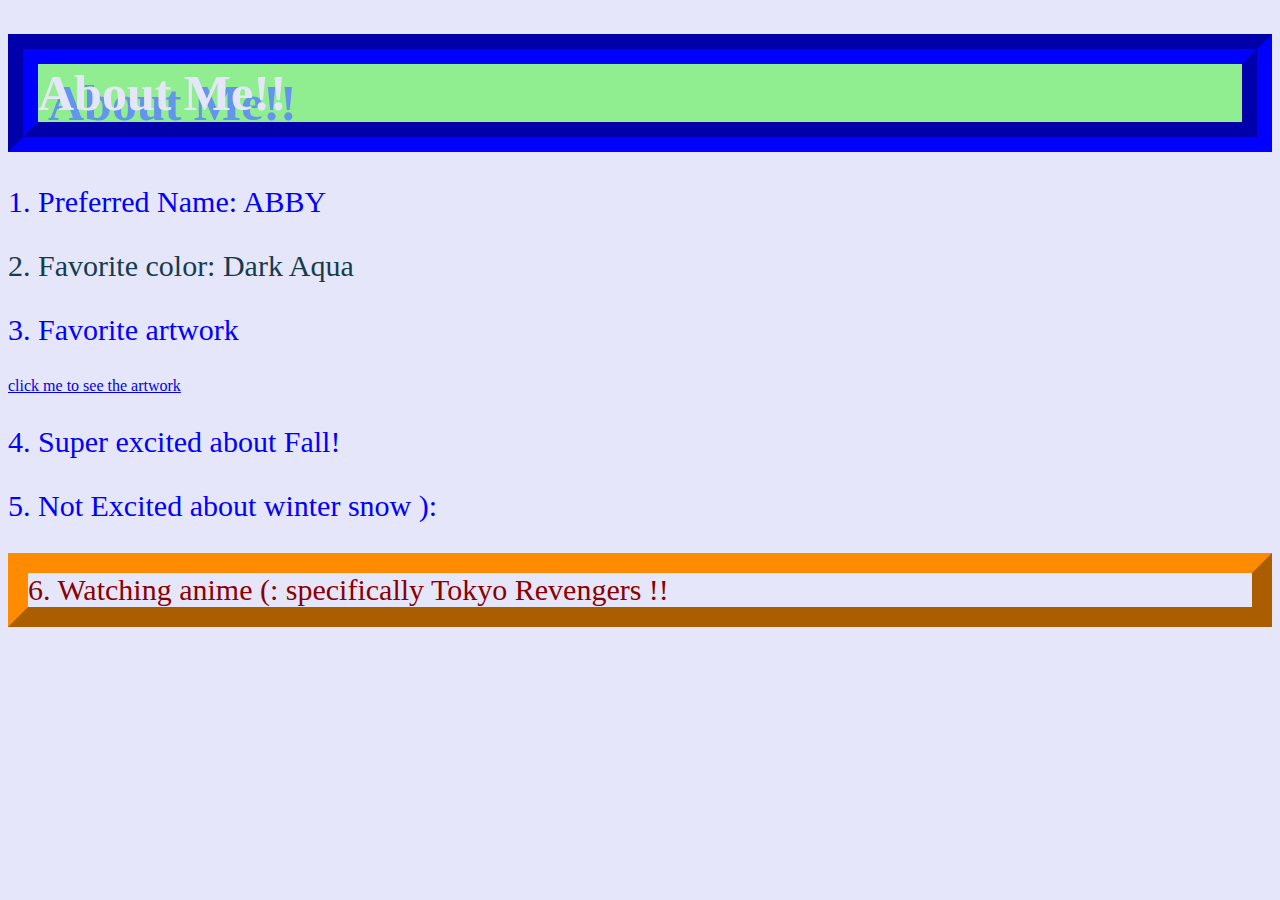
<file: projects/introduction/index.html>
<!DOCTYPE html>
<html lang="en">
<head>
    <meta charset="UTF-8">
    <meta http-equiv="X-UA-Compatible" content="IE=edge">
    <meta name="viewport" content="width=device-width, initial-scale=1.0">
    <link rel="stylesheet" href="style.css">
    <title>introduction</title>
</head>
<body>
    <h1> About Me!!</h1>
    <p>1. Preferred Name: ABBY</p>
    
    
    
    <p1> 2. Favorite color: Dark Aqua</p1>
    
    
    
    <p> 3. Favorite artwork</p>
    <a href="https://www.renemagritte.org/the-lovers-2.jsp"> click me to see the artwork</a>
      
    
    <p> 4. Super excited about Fall!</p>
    
    <p> 5. Not Excited about winter snow ):</p>
    
    <p class="special"> 6. Watching anime (: specifically Tokyo Revengers !! </p> 
    
       
</body>
</html>
</file>
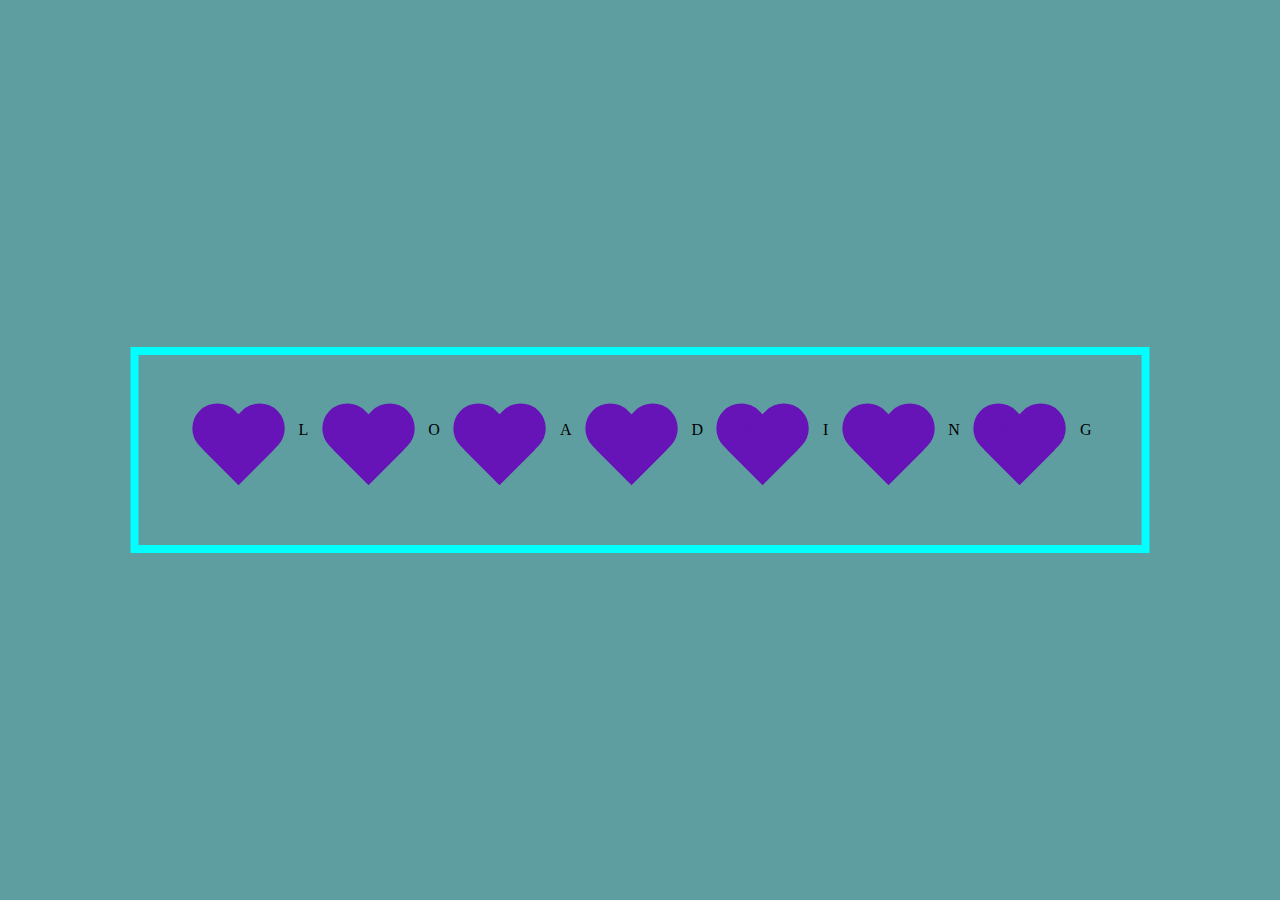
<file: projects/loading/index.html>
<!DOCTYPE html>
<html lang="en">
<head>
    <meta charset="UTF-8">
    <meta http-equiv="X-UA-Compatible" content="IE=edge">
    <meta name="viewport" content="width=device-width, initial-scale=1.0">
   <link rel="stylesheet" href="style.css">
    <title>Loading </title>
</head>
<body>
    <div class="animation-container">                                                                                     
        <div class="heart"></div>
        <p> L</p>
        <div class="heart"></div>
        <p> O</p>
        <div class="heart"></div>
         <p> A</p>
        <div class="heart"></div>
         <p> D</p>
        <div class="heart"></div>
         <p> I</p>
        <div class="heart"></div>
         <p> N</p>
        <div class="heart"></div>
         <p> G</p>
      </div>  
         
</body>
</html>
</file>
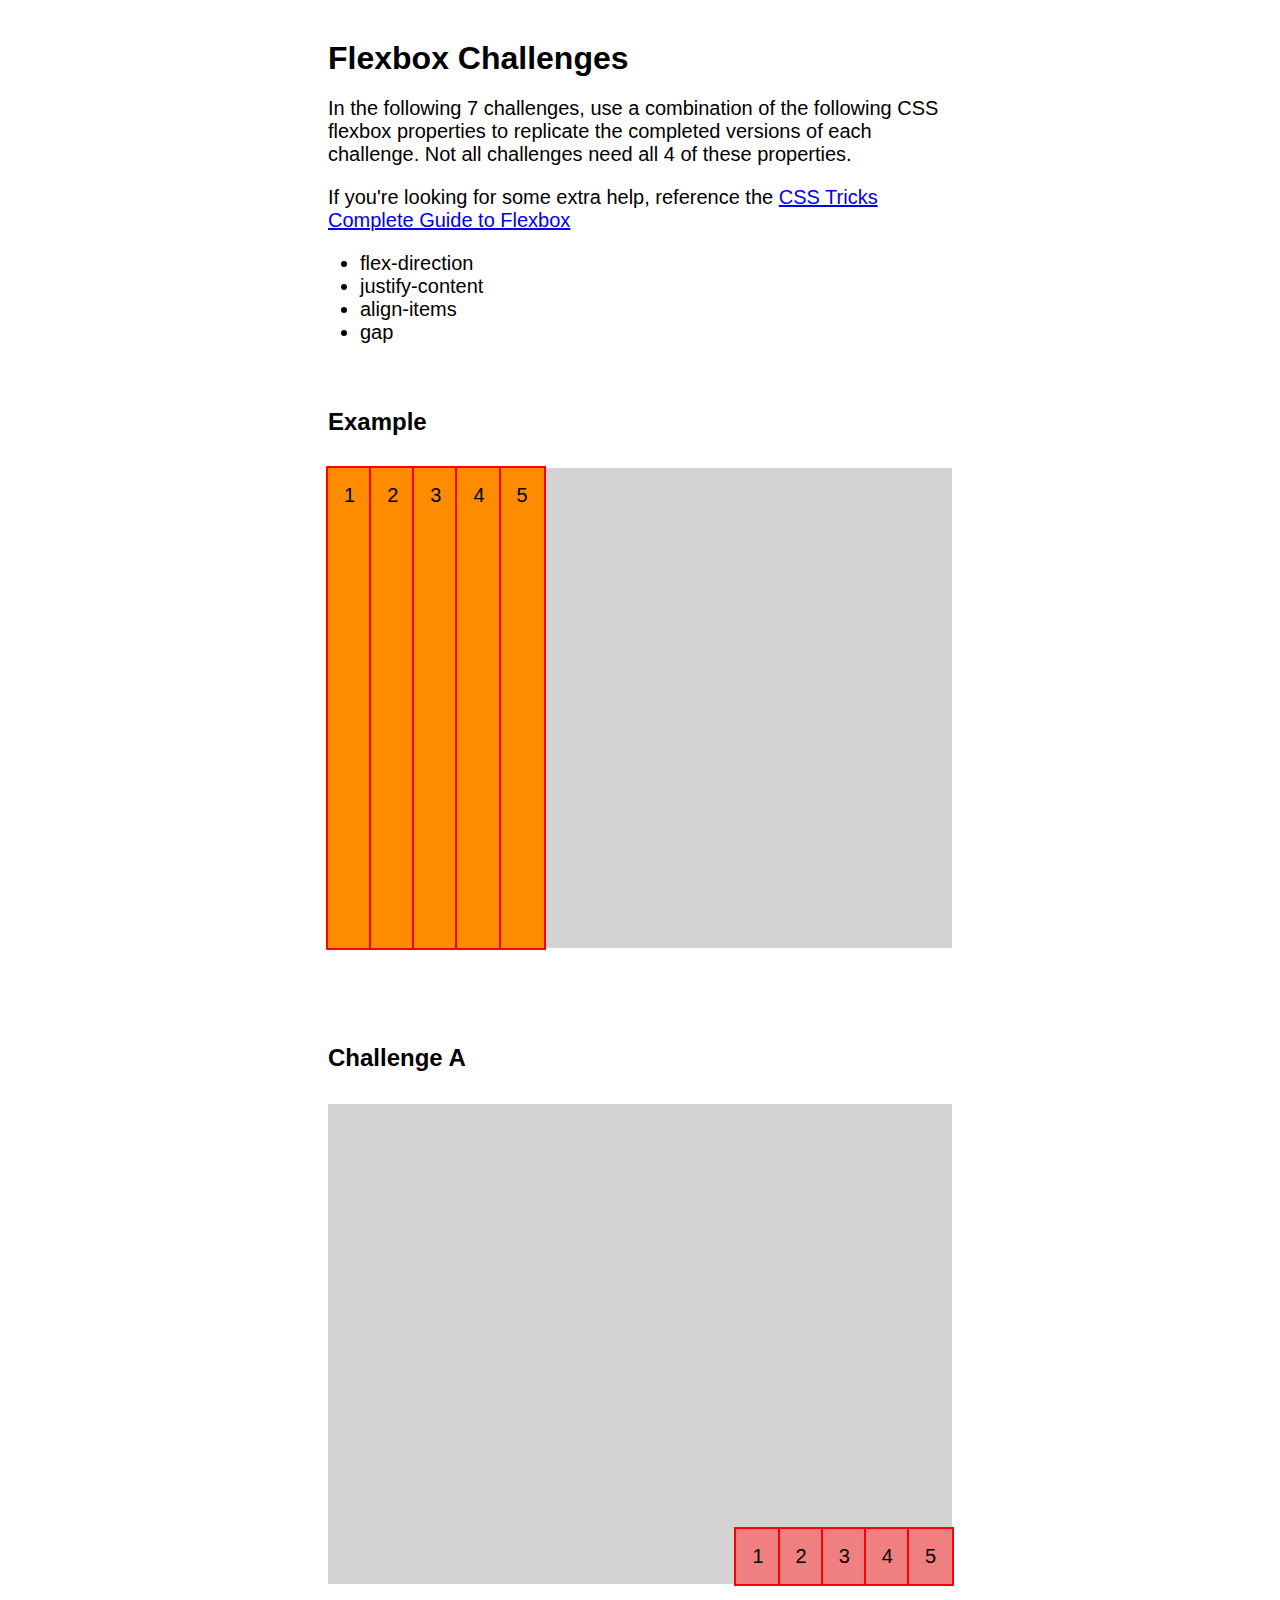
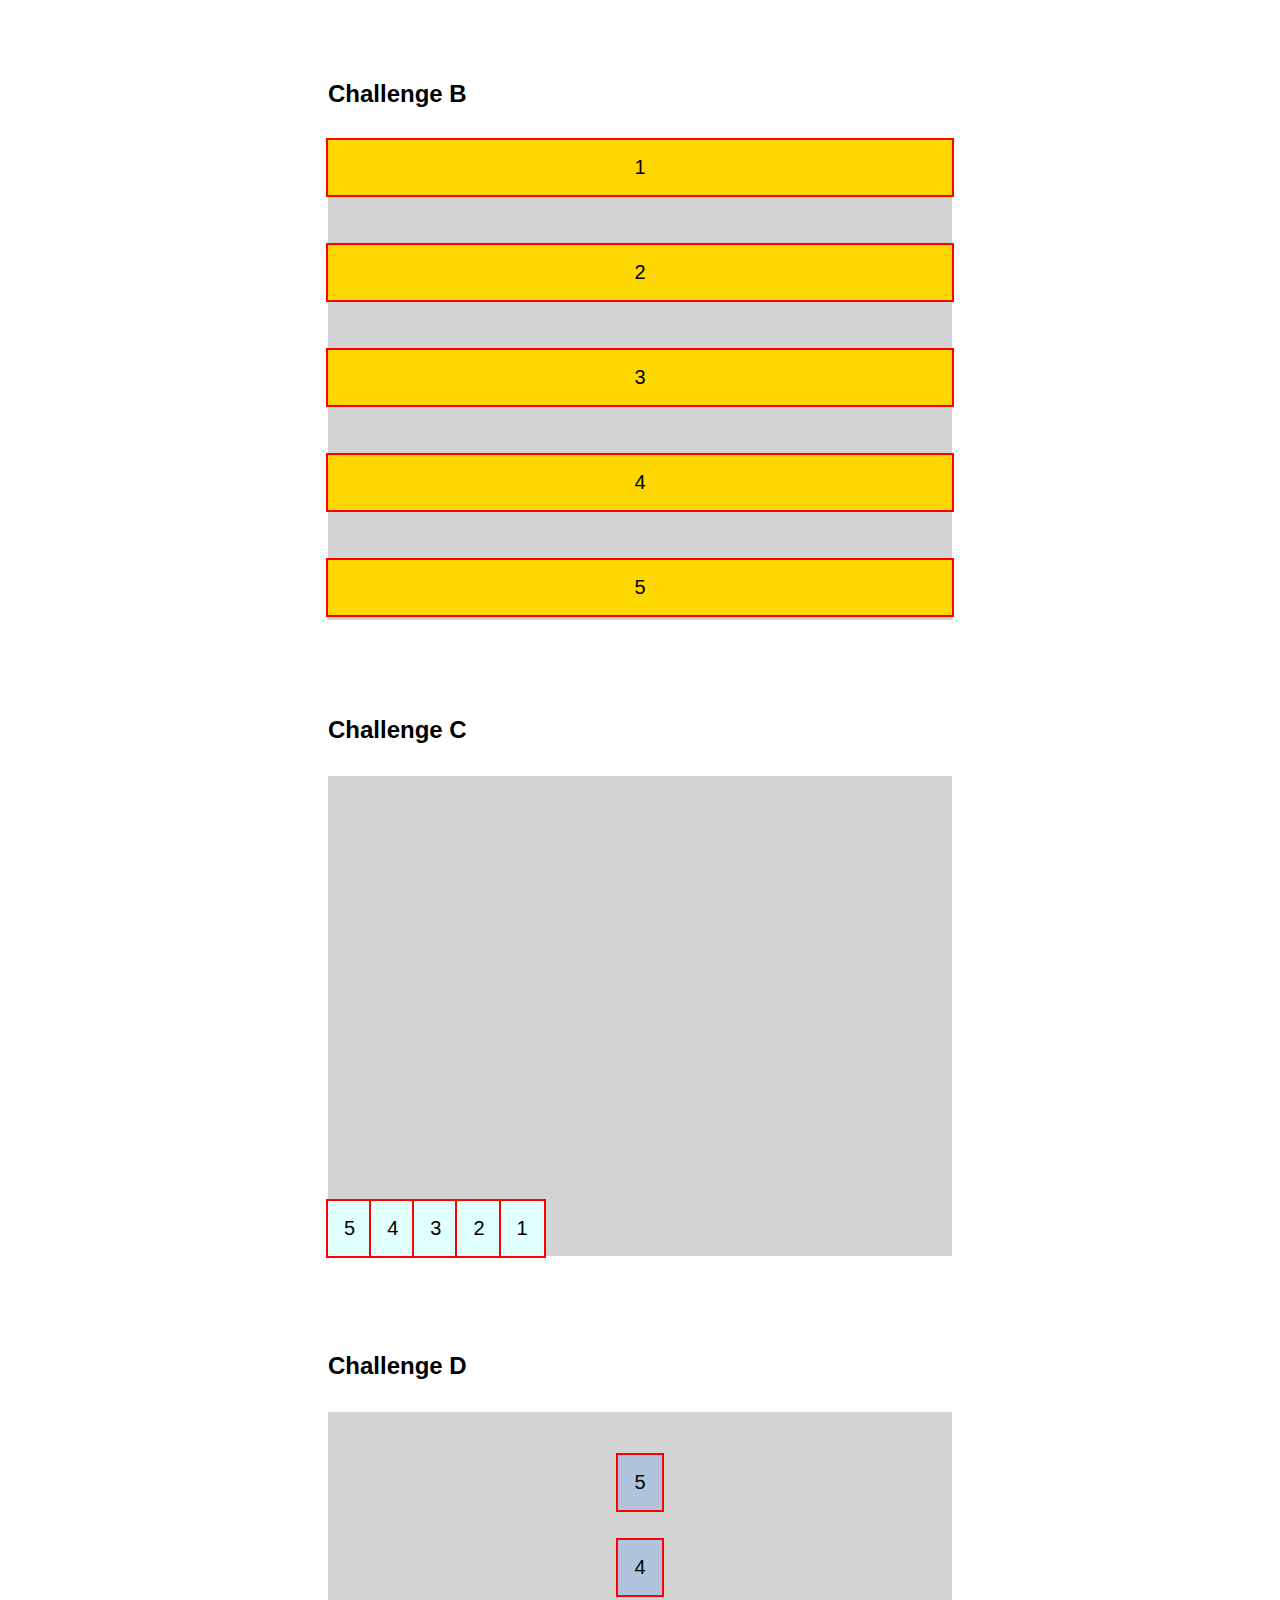
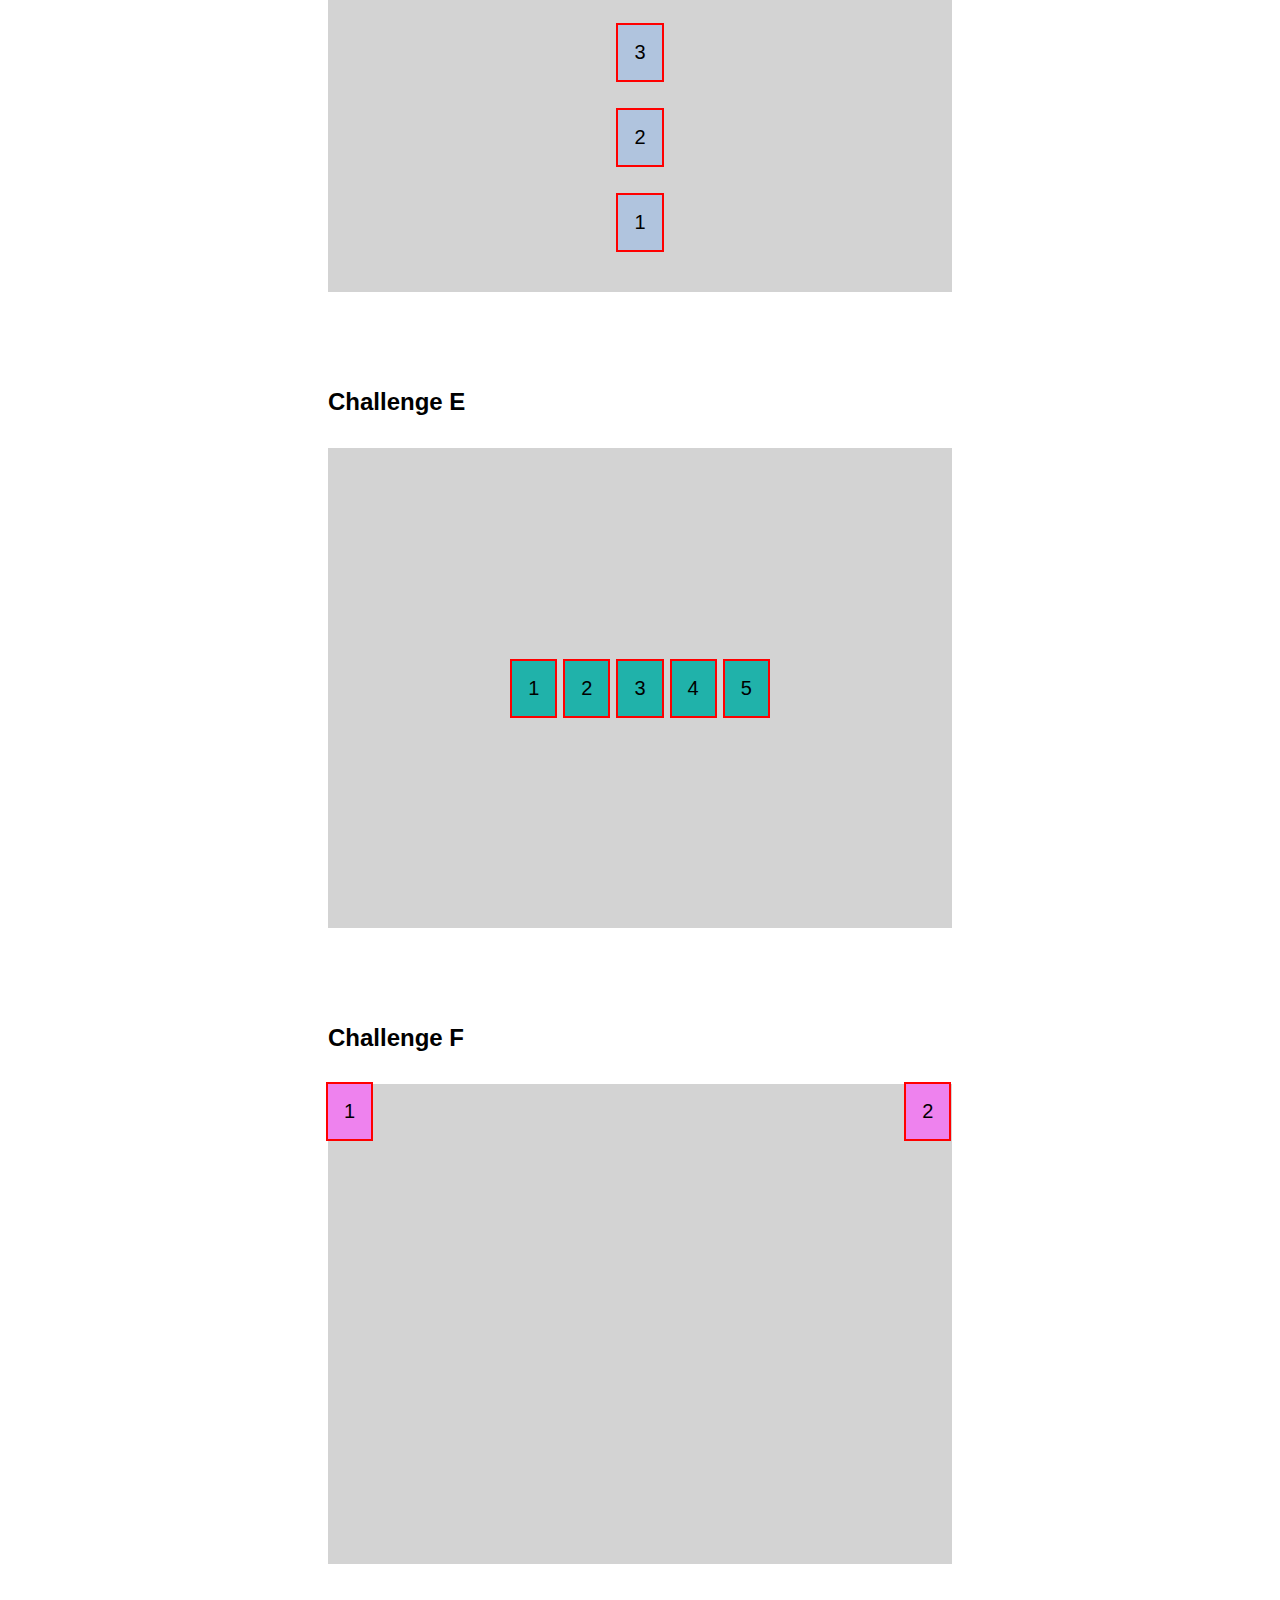
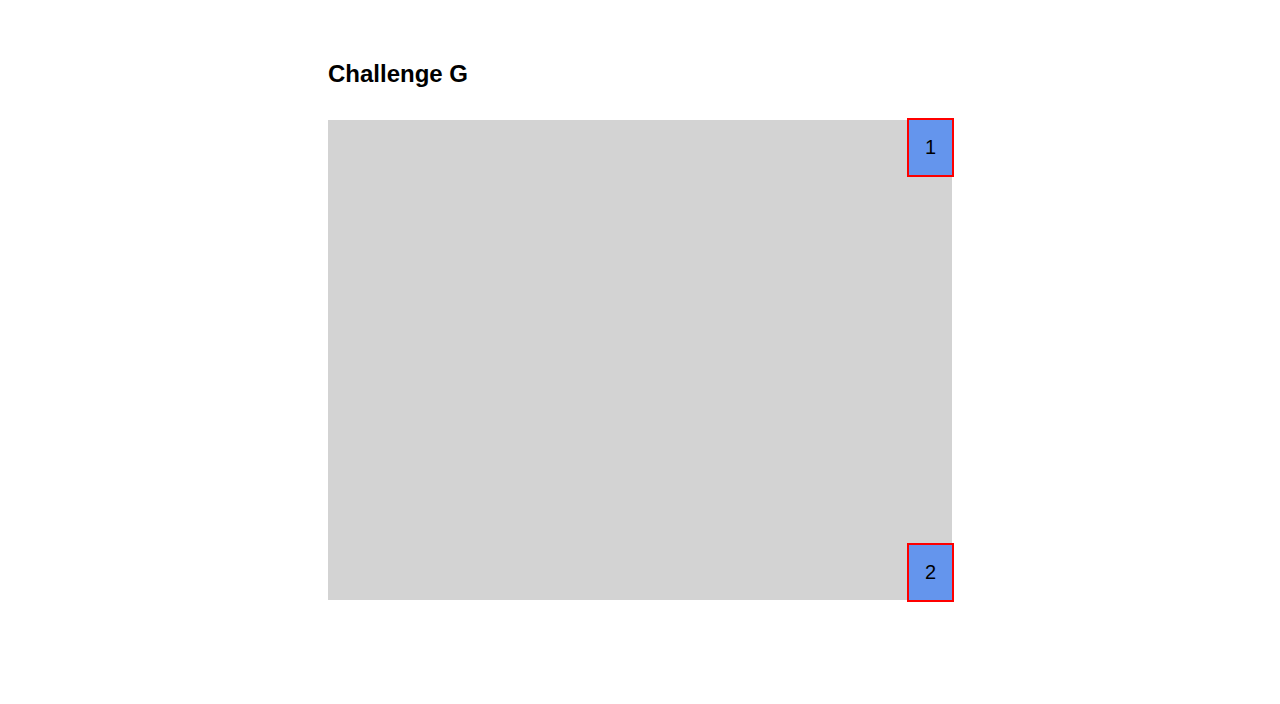
<file: projects/recreation3/index.html>
<!DOCTYPE html>
<html lang="en">
<head>
    <meta charset="UTF-8">
    <meta http-equiv="X-UA-Compatible" content="IE=edge">
    <meta name="viewport" content="width=device-width, initial-scale=1.0">
    <link rel="stylesheet" href="style.css">
    <title>Recreation3</title>
</head>
<body>
    <header>
        <h1>Flexbox Challenges</h1>
        <p>In the following 7 challenges, use a combination of the following CSS flexbox properties to replicate the completed versions of each challenge. Not all challenges need all 4 of these properties.</p>
        <p>If you're looking for some extra help, reference the <a href="https://css-tricks.com/snippets/css/a-guide-to-flexbox/" target="_blank">CSS Tricks Complete Guide to Flexbox</a></p>
        <ul>
          <li>flex-direction</li>
          <li>justify-content</li>
          <li>align-items</li>
          <li>gap</li>
        </ul>
    </header>
    
    <section>
      <h2>Example</h2>
      <div class="container example">
          <div class="flex-item">1</div>
          <div class="flex-item">2</div>
          <div class="flex-item">3</div>
          <div class="flex-item">4</div>
          <div class="flex-item">5</div>
      </div>
    </section>
    
    <section>
      <h2>Challenge A</h2>
      <div class="container a">
          <div class="flex-item">1</div>
          <div class="flex-item">2</div>
          <div class="flex-item">3</div>
          <div class="flex-item">4</div>
          <div class="flex-item">5</div>
      </div>
    </section>
    
    <section>
      <h2>Challenge B</h2>
      <div class="container b">
          <div class="flex-item">1</div>
          <div class="flex-item">2</div>
          <div class="flex-item">3</div>
          <div class="flex-item">4</div>
          <div class="flex-item">5</div>
      </div>
    </section>
    
    <section>
      <h2>Challenge C</h2>
      <div class="container c">
          <div class="flex-item">1</div>
          <div class="flex-item">2</div>
          <div class="flex-item">3</div>
          <div class="flex-item">4</div>
          <div class="flex-item">5</div>
      </div>
    </section>
    
    <section>
      <h2>Challenge D</h2>
      <div class="container d">
          <div class="flex-item">1</div>
          <div class="flex-item">2</div>
          <div class="flex-item">3</div>
          <div class="flex-item">4</div>
          <div class="flex-item">5</div>
      </div>
    </section>
    
    <section>
      <h2>Challenge E</h2>
      <div class="container e">
          <div class="flex-item">1</div>
          <div class="flex-item">2</div>
          <div class="flex-item">3</div>
          <div class="flex-item">4</div>
          <div class="flex-item">5</div>
      </div>
    </section>
    
    <section>
      <h2>Challenge F</h2>
      <div class="container f">
          <div class="flex-item">1</div>
          <div class="flex-item">2</div>
      </div>
    </section>
    
    <section>
      <h2>Challenge G</h2>
      <div class="container g">
          <div class="flex-item">1</div>
          <div class="flex-item">2</div>
      </div>
    </section>   
</body>
</html>
</file>
<file: projects/introduction/style.css>
BODY{background-color:lavender
}

h1{
  color: lavender;
  background-color: lightgreen;
  font-size: 50px;
  text-shadow: 10px 10px cornflowerblue;
  font-family: Fantasy;
  padding: 0px;
  border: 30px groove blue;
}
p{color:blue;
  font-size: 30px
}
p1{color:#153c4e;
  font-size: 30px
}
p{Color:blue;
 font-size: 30px
}
.special{
  color: darkred;
  border: 20px outset darkorange
}
</file>
<file: projects/loading/style.css>
body{
    background-color:cadetblue;
  }
  
  .animation-container {
    position: absolute;
    left: 50%;
    top: 50%;
    transform: translate(-50%, -50%);
    display: flex;
    gap: 10px;
    border: 8px solid cyan;
    margin: 100;
      padding: 50px;
      box-sizing: border-box;
  }
  
    .heart {
        position: relative;
        width: 100px;
        height: 90px;
      border-radius:50%;
  
      animation: move-up 1s infinite alternate cubic-bezier(.24,1.56,.75,-0.68);
      }
  
  .heart:before,
  .heart:after {
    position: absolute;
        content: "";
        left: 50px;
        top: 0;
        width: 50px;
        height: 80px;
       background-color: hsl(270deg, 80%, 40%);
        border-radius: 50px 50px 0 0;
        transform: rotate(-45deg);
        transform-origin: 0 100%;
   
   
  }
   .heart:after {
        left: 0;
        transform: rotate(45deg);
        transform-origin: 100% 100%;
    } 
  .heart:nth-child(1) {animation-delay: 0;}
  .heart:nth-child(2) {animation-delay: 0.125s;}
  .heart:nth-child(3) {animation-delay: 0.25s;}
  .heart:nth-child(4) {animation-delay: 0.325s;}
  .heart:nth-child(5) {animation-delay: 0.5s;}
  .heart:nth-child(6) {animation-delay: 0.625s;}
  .heart:nth-child(7) {animation-delay: 0.7s;}
  
  @keyframes move-up {
    
    0% {
      transform: translateY(0);
    }
    
    100% {
      transform: translateY(-200%);
    }
  }
</file>
<file: projects/recreation3/style.css>
css
/* 

Use a combination of the following CSS flexbox properties to replicate the
completed versions of each challenge. Not all challenges need all 4 of
these properties:

* flex-direction
* justify-content
* align-items
* gap

*/

/* Add your own CSS to the selectors below (.a, .b, .c, .d, .e) */
/* Each container already has display: flex */

.example {
  justify-content: center;
  align-items: center;
}

.a {
  flex-direction: row;
  flex-wrap: wrap;
  align-items: flex-end;
  justify-content: flex-end;
}

.b {
  flex-direction: column;
  gap: 50px;
}

.c {
  flex-wrap: wrap;
  align-items: flex-end;
  flex-direction: row-reverse;
  justify-content:left;
}

.d {
  align-items:center;
  flex-direction:column-reverse;
  justify-content:center;
  gap:30px;
  
}

.e {
  align-items:center;
  justify-content:center;
  gap: 10px;
}

.f {
  justify-content:flex-start;
 align-items:flex-start;
  gap:535px;
}

.g {
  flex-direction:column;
  align-items:flex-end;
  gap:370px;
}

/* Don't change any CSS below this line */

* {
    margin: 0;
    padding: 0;
    box-sizing: border-box;
}

body {
    font-family: Arial;
    max-width: 40rem;
    margin: 0 auto;
    padding: .5rem;
}

p {
  font-size: 1.25rem;
  margin: 1em 0;
}

ul {
  margin-left: 2rem;
  font-size: 1.25rem;
}

header {
    padding: 2rem 0;
}

section {
  margin-bottom: 6rem;
}

section h2 {
  margin: 2rem 0;
}

.container {
    display: flex;
    background-color: lightgray;
    height: 30rem;
}

.flex-item {
    padding: 1rem;
    font-size: 1.25rem;
    outline: 2px solid red;
    text-align: center;
}

.example .flex-item {background-color: darkorange;}
.a .flex-item {background-color: lightcoral;}
.b .flex-item {background-color: gold;}
.c .flex-item {background-color: lightcyan;}
.d .flex-item {background-color: lightsteelblue;}
.e .flex-item {background-color: lightseagreen;}
.f .flex-item {background-color: violet;}
.g .flex-item {background-color: cornflowerblue;}
</file>
